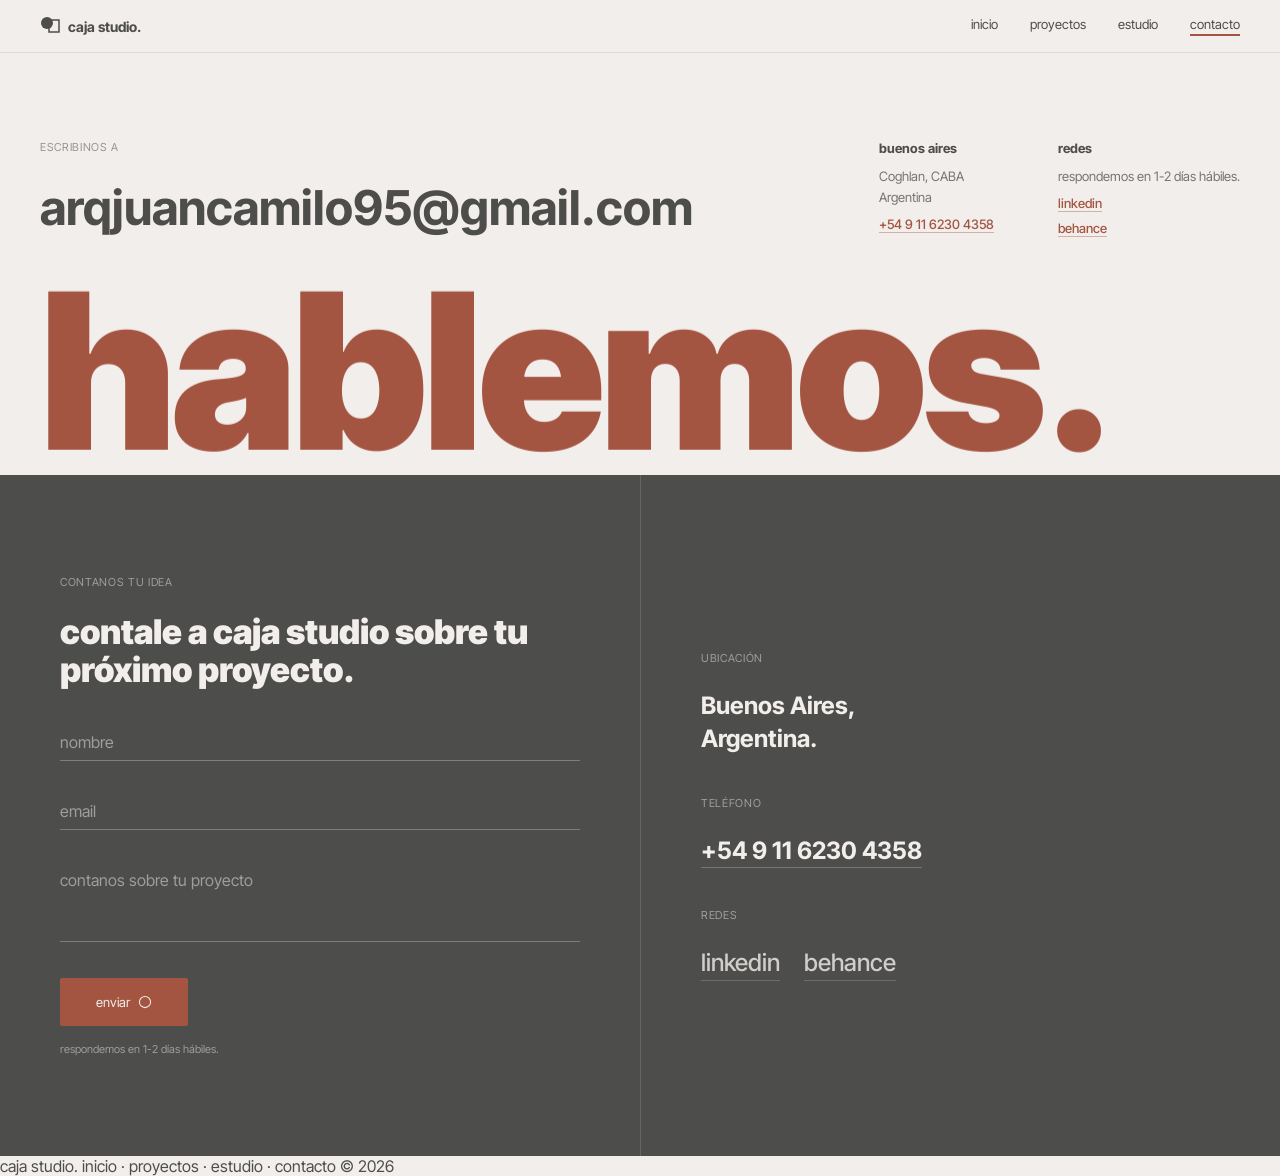
<file: contacto.html>
<!DOCTYPE html>
<html lang="es">
<head>
  <meta charset="UTF-8">
  <meta name="viewport" content="width=device-width, initial-scale=1.0">
  <title>Contacto — Caja Studio</title>
  <link rel="preconnect" href="https://fonts.googleapis.com">
  <link href="https://fonts.googleapis.com/css2?family=Inter+Tight:wght@400;500;700;900&display=swap" rel="stylesheet">
  <link rel="stylesheet" href="style.css">
</head>
<body>

<header id="header" class="header-solid">
  <a href="index.html" class="logo">
    <svg width="20" height="20" viewBox="0 0 20 20"><circle cx="7" cy="7" r="6"/><rect x="9" y="4" width="10" height="12" fill="none" stroke-width="1.5"/></svg>
    caja studio.
  </a>
  <nav>
    <a href="index.html">inicio</a>
    <a href="proyectos.html">proyectos</a>
    <a href="estudio.html">estudio</a>
    <a href="contacto.html" class="active">contacto</a>
  </nav>
</header>

<div class="top-block">
  <div>
    <div class="eyebrow">escribinos a</div>
    <a href="mailto:arqjuancamilo95@gmail.com" class="email-big">arqjuancamilo95@gmail.com</a>
  </div>

  <div class="locations">
    <div class="location">
      <h4>buenos aires</h4>
      <p>Coghlan, CABA<br>Argentina</p>
      <a href="tel:+5491162304358">+54 9 11 6230 4358</a>
    </div>
    <div class="location">
      <h4>redes</h4>
      <p>respondemos en 1-2 días hábiles.</p>
      <a href="https://linkedin.com/in/camilobonilla10" target="_blank">linkedin</a><br>
      <a href="https://behance.net/cajastudio" target="_blank">behance</a>
    </div>
  </div>
</div>

<div class="parallax-wrapper" style="overflow: visible; height: auto;">
  <a href="#form" class="giant-cta parallax" data-speed="0.1">hablemos.</a>
</div>

<main id="form">
  <div class="form-side">
    <div class="eyebrow">contanos tu idea</div>
    <div class="form-title">contale a caja studio sobre tu próximo proyecto.</div>

    <form name="contacto" method="POST" data-netlify="true" netlify-honeypot="bot-field">
      <input type="hidden" name="form-name" value="contacto">
      <p style="display:none">
        <label>No completar: <input name="bot-field"></label>
      </p>

      <div class="field">
        <input type="text" name="nombre" id="nombre" placeholder=" " required>
        <label for="nombre">nombre</label>
      </div>

      <div class="field">
        <input type="email" name="email" id="email" placeholder=" " required>
        <label for="email">email</label>
      </div>

      <div class="field">
        <textarea name="mensaje" id="mensaje" placeholder=" " required></textarea>
        <label for="mensaje">contanos sobre tu proyecto</label>
      </div>

      <button type="submit" class="btn-submit">
        enviar
        <svg width="14" height="14" viewBox="0 0 20 20"><circle cx="10" cy="10" r="8" fill="none" stroke="currentColor" stroke-width="1.5"/></svg>
      </button>
      <div class="form-note">respondemos en 1-2 días hábiles.</div>
    </form>
  </div>

  <div class="info-side">
    <div class="info-block">
      <div class="eyebrow">ubicación</div>
      <p>Buenos Aires,<br>Argentina.</p>
    </div>
    <div class="info-block">
      <div class="eyebrow">teléfono</div>
      <a href="tel:+5491162304358">+54 9 11 6230 4358</a>
    </div>
    <div class="info-block">
      <div class="eyebrow">redes</div>
      <div class="socials">
        <a href="https://linkedin.com/in/camilobonilla10" target="_blank">linkedin</a>
        <a href="https://behance.net/cajastudio" target="_blank">behance</a>
      </div>
    </div>
  </div>
</main>

<footer>
  <span>caja studio.</span>
  <span>inicio · proyectos · estudio · contacto</span>
  <span>© 2026</span>
</footer>

<script src="main.js"></script>
</body>
</html>
</file>
<file: style.css>
/* ==========================================================================
   CAJA STUDIO — GLOBAL DESIGN SYSTEM & STYLES
   ========================================================================== */

:root {
  --bg: #F2EEEB;
  --text: #4D4D4C;
  --terracota: #A45541;
  --beige: #EFDFD2;
  --amarillo: #FCEBB5;
  --verde: #A6D3B8;
  --azul: #7E93B3;
}

* {
  margin: 0;
  padding: 0;
  box-sizing: border-box;
}

html {
  scroll-behavior: smooth;
}

body {
  font-family: 'Inter Tight', sans-serif;
  background: var(--bg);
  color: var(--text);
  overflow-x: hidden;
}

a {
  color: inherit;
  text-decoration: none;
}

/* ---- Componentes Comunes ---- */
.eyebrow {
  font-size: 11px;
  letter-spacing: .06em;
  text-transform: uppercase;
  color: var(--text);
  opacity: .55;
  margin-bottom: 24px;
}

/* ==========================================================================
   HEADER & NAVIGATION
   ========================================================================== */

header {
  position: fixed;
  top: 0; left: 0; right: 0;
  z-index: 100;
  display: flex;
  align-items: center;
  justify-content: space-between;
  padding: 24px 40px;
  background: transparent;
  transition: background-color .3s ease, padding .3s ease, border-color .3s ease;
  border-bottom: 0.5px solid transparent;
}

header.scrolled, header.header-solid {
  background: var(--bg);
  padding: 16px 40px;
  border-bottom: 0.5px solid rgba(77, 77, 76, 0.12);
}

header.header-solid:not(.scrolled) {
  padding: 16px 40px;
}

.logo {
  display: flex;
  align-items: center;
  gap: 8px;
  font-weight: 700;
  font-size: 14px;
  color: var(--text);
  transition: color .3s ease;
}

header:not(.scrolled):not(.header-solid) .logo {
  color: var(--bg);
}

.logo svg circle { fill: currentColor; }
.logo svg rect { stroke: currentColor; }

nav {
  display: flex;
  gap: 32px;
  font-size: 13px;
}

nav a {
  color: var(--text);
  position: relative;
  padding-bottom: 4px;
  transition: color .3s ease;
}

header:not(.scrolled):not(.header-solid) nav a {
  color: var(--bg);
}

nav a::after {
  content: '';
  position: absolute;
  left: 0; bottom: 0;
  width: 0; height: 2px;
  background: var(--terracota);
  transition: width .2s ease;
}

nav a:hover::after, nav a.active::after {
  width: 100%;
}

/* ==========================================================================
   PARALLAX ENGINE SYSTEM
   ========================================================================== */

.parallax-wrapper {
  overflow: hidden;
  position: relative;
  width: 100%;
  height: 100%;
}

.parallax {
  will-change: transform;
  display: block;
}

img.parallax {
  width: 100%;
  height: 100%;
  object-fit: cover;
  transform: scale(1.15); /* Compensación de bordes para imágenes animadas */
}

.parallax-bg {
  width: 100%;
  height: 100%;
  transform: scale(1.15);
}

/* ==========================================================================
   PAGE: INICIO (INDEX)
   ========================================================================== */

.hero {
  position: relative;
  height: 100vh;
  overflow: hidden;
  display: flex;
  align-items: flex-end;
}

.hero-overlay {
  position: absolute; inset: 0;
  background: linear-gradient(to top, rgba(77,77,76,0.55), rgba(77,77,76,0.05) 60%);
  z-index: 1;
}

.hero-content {
  position: relative;
  z-index: 2;
  padding: 0 40px 80px;
  display: flex;
  justify-content: space-between;
  align-items: flex-end;
  width: 100%;
}

.hero-title {
  font-size: clamp(48px, 9vw, 128px);
  font-weight: 900;
  line-height: 0.92;
  color: var(--bg);
}

.hero-sub {
  font-size: 12px;
  color: var(--bg);
  text-align: right;
  line-height: 1.6;
  opacity: .9;
}

.scroll-cue {
  position: absolute;
  bottom: 32px; right: 40px;
  z-index: 2;
  display: flex; flex-direction: column; align-items: center; gap: 8px;
}

.scroll-cue-line {
  width: 1px; height: 40px; background: var(--bg); opacity: .6;
  animation: scrollPulse 2s ease-in-out infinite;
}

@keyframes scrollPulse { 0%, 100% { opacity: .2 } 50% { opacity: .8 } }

section { padding: 120px 40px; }

.projects-grid {
  display: grid;
  grid-template-columns: 7fr 5fr;
  gap: 32px;
}

.project-card { cursor: pointer; }
.project-card.small { margin-top: 80px; }
.project-name { font-size: 22px; font-weight: 700; margin-top: 16px; }
.project-meta { font-size: 12px; opacity: .6; margin-top: 4px; }

.manifesto {
  background: var(--text);
  color: var(--bg);
  text-align: center;
  padding: 140px 40px;
}

.manifesto p {
  font-size: clamp(24px, 4vw, 40px);
  font-weight: 700;
  max-width: 720px;
  margin: 0 auto;
  line-height: 1.4;
  opacity: 0;
  transform: translateY(24px);
  transition: opacity .8s ease, transform .8s ease;
}

.manifesto p.visible { opacity: 1; transform: translateY(0); }

.stats {
  display: grid;
  grid-template-columns: repeat(3,1fr);
  text-align: center;
  gap: 24px;
}

.stat-num { font-size: 56px; font-weight: 900; }
.stat-num.c1 { color: var(--terracota); }
.stat-num.c2 { color: var(--verde); }
.stat-num.c3 { color: var(--azul); }
.stat-label { font-size: 12px; opacity: .6; margin-top: 8px; }

.cta {
  background: var(--beige);
  text-align: center;
}

.cta h2 { font-size: clamp(28px, 4vw, 44px); font-weight: 700; margin-bottom: 28px; }

.btn-primary {
  background: var(--terracota); color: var(--bg);
  border: none; padding: 16px 36px; font-size: 13px; font-family: inherit;
  border-radius: 2px; cursor: pointer;
  transition: background-color .2s ease, transform .2s ease;
}

.btn-primary:hover { background: #8a4636; transform: translateX(4px); }

/* ==========================================================================
   PAGE: PROYECTOS
   ========================================================================== */

.page-head {
  padding: 140px 40px 32px;
  display: flex;
  justify-content: space-between;
  align-items: flex-end;
  flex-wrap: wrap;
  gap: 16px;
}

.page-title { font-size: clamp(36px, 6vw, 84px); font-weight: 900; line-height: 0.95; }

.filters { display: flex; gap: 20px; font-size: 13px; }

.filters button {
  background: none; border: none; font-family: inherit; font-size: 13px; color: var(--text);
  opacity: .5; cursor: pointer; padding-bottom: 4px; border-bottom: 2px solid transparent;
  transition: opacity .2s ease, border-color .2s ease;
}

.filters button.active, .filters button:hover { opacity: 1; border-color: var(--terracota); }

.mosaic {
  display: grid;
  grid-template-columns: repeat(6, 1fr);
  grid-auto-rows: 110px;
  gap: 2px;
  padding: 0 40px;
}

.mosaic figure { margin: 0; position: relative; overflow: hidden; cursor: pointer; }

.mosaic figure:hover img { transform: scale(1.04); }

.mosaic figcaption {
  position: absolute; left: 8px; bottom: 8px;
  font-size: 10px; color: #F2EEEB;
  background: rgba(77, 77, 76, 0.55);
  padding: 2px 7px;
  opacity: 0; transition: opacity .25s ease;
  z-index: 2;
}

.mosaic figure:hover figcaption { opacity: 1; }

.m-a { grid-column: span 2; grid-row: span 3; }
.m-b { grid-column: span 2; grid-row: span 2; }
.m-c { grid-column: span 2; grid-row: span 2; }
.m-d { grid-column: span 2; grid-row: span 3; }
.m-e { grid-column: span 2; grid-row: span 2; }
.m-f { grid-column: span 2; grid-row: span 2; }
.m-g { grid-column: span 3; grid-row: span 2; }
.m-h { grid-column: span 3; grid-row: span 2; }

.index-list { padding: 120px 40px 100px; }
.index-eyebrow { font-size: 11px; letter-spacing: .06em; text-transform: uppercase; opacity: .5; margin-bottom: 24px; }

.index-row {
  display: flex; justify-content: space-between; align-items: center;
  padding: 22px 0; border-top: 0.5px solid rgba(77, 77, 76, 0.18);
  font-size: clamp(20px, 3vw, 34px); font-weight: 700;
  transition: color .2s ease;
}

.index-row:last-child { border-bottom: 0.5px solid rgba(77, 77, 76, 0.18); }
.index-row:hover { color: var(--terracota); }
.index-cat { font-size: 12px; font-weight: 400; opacity: .55; }

/* ==========================================================================
   PAGE: ESTUDIO
   ========================================================================== */

.estudio-hero {
  display: grid;
  grid-template-columns: 1fr 1fr;
  gap: 48px;
  align-items: center;
  padding: 140px 40px 60px;
}

.hero-line { font-size: clamp(32px, 4.5vw, 56px); font-weight: 900; line-height: 1.05; }
.hero-line em { color: var(--terracota); font-style: normal; }

.block {
  display: grid;
  grid-template-columns: 5fr 7fr;
  gap: 40px;
  align-items: center;
  padding: 60px 40px;
}

.block.reverse { grid-template-columns: 7fr 5fr; }
.block.reverse .block-text { order: 2; }
.block-text p { font-size: 16px; line-height: 1.7; max-width: 440px; }

.process-grid { display: grid; grid-template-columns: repeat(4, 1fr); gap: 24px; }
.process-step { padding: 24px 0; border-top: 2px solid var(--text); }
.process-icon { margin-bottom: 16px; }
.process-title { font-size: 15px; font-weight: 700; margin-bottom: 8px; }
.process-desc { font-size: 13px; opacity: .7; line-height: 1.6; }

.timeline-row {
  display: grid;
  grid-template-columns: 140px 1fr;
  gap: 24px;
  padding: 20px 0;
  border-bottom: 0.5px solid rgba(77, 77, 76, 0.15);
}

.timeline-year { font-size: 14px; font-weight: 700; color: var(--terracota); }
.timeline-role { font-size: 15px; font-weight: 700; }
.timeline-company { font-size: 13px; opacity: .65; margin-top: 2px; }

.edu-award { display: grid; grid-template-columns: 1fr 1fr; gap: 32px; margin-top: 48px; }
.edu-award h3 { font-size: 12px; text-transform: uppercase; letter-spacing: .05em; opacity: .55; margin-bottom: 12px; }
.edu-award p { font-size: 14px; line-height: 1.6; }

.award-badge {
  display: inline-block; background: var(--amarillo); color: var(--text);
  font-size: 11px; padding: 4px 10px; border-radius: 2px; margin-top: 8px;
}

.contact-block { background: var(--text); color: var(--bg); text-align: center; }
.contact-block h2 { font-size: clamp(28px, 4vw, 44px); font-weight: 700; margin-bottom: 24px; }
.contact-details { font-size: 14px; line-height: 2; opacity: .9; }
.contact-details a { border-bottom: 1px solid rgba(242, 238, 235, 0.3); }

/* ==========================================================================
   PAGE: CONTACTO
   ========================================================================== */

.top-block {
  display: flex; justify-content: space-between; align-items: flex-start;
  flex-wrap: wrap; gap: 40px; padding: 140px 40px 60px;
}

.email-big {
  font-size: clamp(28px, 4vw, 48px); font-weight: 700;
  border-bottom: 2px solid transparent; transition: border-color .2s ease;
}

.email-big:hover { border-color: var(--terracota); color: var(--terracota); }

.locations { display: flex; gap: 64px; flex-wrap: wrap; }
.location h4 { font-size: 13px; font-weight: 700; margin-bottom: 10px; }
.location p { font-size: 13px; line-height: 1.6; opacity: .75; }

.location a {
  display: inline-block; margin-top: 8px; font-size: 13px; font-weight: 500;
  color: var(--terracota); border-bottom: 1px solid rgba(164, 85, 65, 0.4);
}

.giant-cta {
  display: block; width: 100%; padding: 0 40px; line-height: 0.82;
  font-weight: 900; color: var(--terracota); font-size: clamp(90px, 17vw, 260px);
  letter-spacing: -0.02em; white-space: nowrap; overflow: hidden; text-overflow: clip;
}

.giant-cta:hover { color: #8a4636; }

main#form { display: grid; grid-template-columns: 1fr 1fr; background: var(--text); }
.form-side { padding: 100px 60px; display: flex; flex-direction: column; justify-content: center; }
.form-side .eyebrow { color: var(--bg); opacity: .5; }
.form-title { font-size: clamp(24px, 3vw, 34px); font-weight: 900; line-height: 1.1; margin-bottom: 36px; color: var(--bg); }

.field { position: relative; margin-bottom: 32px; }

.field input, .field textarea {
  width: 100%; border: none; border-bottom: 1px solid rgba(242, 238, 235, 0.3);
  background: transparent; font-family: inherit; font-size: 16px; color: var(--bg);
  padding: 8px 0; outline: none; transition: border-color .2s ease; resize: none;
}

.field textarea { min-height: 80px; }
.field label { position: absolute; left: 0; top: 8px; font-size: 16px; color: var(--bg); opacity: .5; pointer-events: none; transition: all .2s ease; }
.field input:focus, .field textarea:focus { border-color: var(--terracota); }

.field input:focus ~ label,
.field input:not(:placeholder-shown) ~ label,
.field textarea:focus ~ label,
.field textarea:not(:placeholder-shown) ~ label {
  top: -14px; font-size: 11px; opacity: .9; color: var(--terracota);
}

.btn-submit {
  background: var(--terracota); color: var(--bg); border: none;
  padding: 16px 36px; font-size: 13px; font-family: inherit; border-radius: 2px;
  cursor: pointer; align-self: flex-start; display: flex; align-items: center; gap: 8px;
  transition: background-color .2s ease, transform .2s ease;
}

.btn-submit:hover { background: #8a4636; transform: translateX(4px); }
.form-note { font-size: 11px; opacity: .5; margin-top: 16px; color: var(--bg); }

.info-side {
  padding: 100px 60px; display: flex; flex-direction: column; justify-content: center; gap: 40px;
  border-left: 0.5px solid rgba(242, 238, 235, 0.15);
}

.info-block .eyebrow { color: var(--bg); opacity: .5; }

.info-block a, .info-block p {
  font-size: clamp(18px, 2vw, 24px); font-weight: 700; line-height: 1.4; display: block; color: var(--bg);
}

.info-block a { border-bottom: 1px solid rgba(242, 238, 235, 0.25); width: fit-content; }
.info-block a:hover { border-color: var(--terracota); color: var(--terracota); }
.socials { display: flex; gap: 24px; font-size: 13px; }
.socials a { opacity: .8; font-weight: 500; color: var(--bg); }
.socials a:hover { opacity: 1; color: var(--terracota); }

/* ==========================================================================
   RESPONSIVE LAYOUT RESPONSES
   ========================================================================== */

@media (max-width: 900px) {
  .projects-grid { grid-template-columns: 1fr; }
  .project-card.small { margin-top: 0; }
  .hero-content { flex-direction: column; align-items: flex-start; gap: 16px; }
  .hero-sub { text-align: left; }
  section { padding: 80px 24px; }

  .mosaic { grid-template-columns: repeat(2, 1fr); grid-auto-rows: 140px; }
  .m-a, .m-b, .m-c, .m-d, .m-e, .m-f, .m-g, .m-h { grid-column: span 1; grid-row: span 2; }
  .index-row { flex-direction: column; align-items: flex-start; gap: 4px; }

  .estudio-hero, .block, .block.reverse, .process-grid, .edu-award { grid-template-columns: 1fr; }
  .block.reverse .block-text { order: 0; }
  
  .top-block { flex-direction: column; padding-top: 100px; }
  main#form { grid-template-columns: 1fr; }
  .info-side { border-left: none; border-top: 0.5px solid rgba(242, 238, 235, 0.15); }
  .form-side, .info-side { padding: 60px 24px; }
  .giant-cta { padding: 0 24px; }
}

@media (prefers-reduced-motion: reduce) {
  html { scroll-behavior: auto; }
  .parallax { transform: none !important; }
  .manifesto p { transition: none; opacity: 1; transform: none; }
  .scroll-cue-line { animation: none; }
}
</file>
